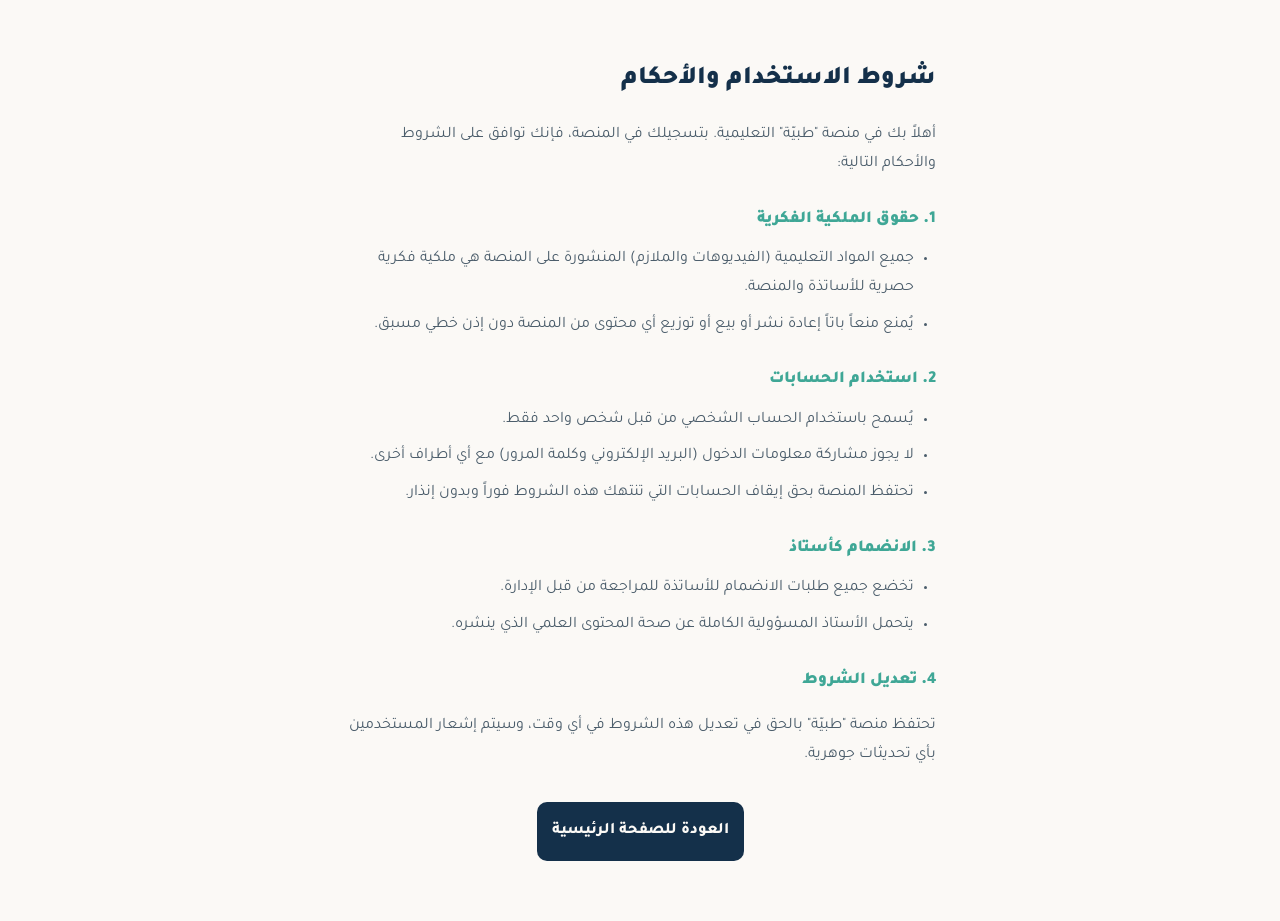
<file: tibbiya final/terms.html>
<!DOCTYPE html>
<html lang="ar" dir="rtl">
<head>
<meta charset="UTF-8">
<meta name="viewport" content="width=device-width, initial-scale=1, viewport-fit=cover">
<title>طبيّة | شروط الاستخدام</title>
<meta name="theme-color" content="#14304A">
<script>
  (function(){
    var t = localStorage.getItem('tibbiya-theme') ||
      (window.matchMedia && window.matchMedia('(prefers-color-scheme: dark)').matches ? 'dark' : 'light');
    document.documentElement.setAttribute('data-theme', t);
  })();
</script>
<link rel="preconnect" href="https://fonts.googleapis.com">
<link href="https://fonts.googleapis.com/css2?family=Tajawal:wght@400;500;700;900&display=swap" rel="stylesheet">
<link rel="stylesheet" href="css/style.css">
</head>
<body>

<div class="terms-container">
  <h1>شروط الاستخدام والأحكام</h1>
  <p>أهلاً بك في منصة "طبيّة" التعليمية. بتسجيلك في المنصة، فإنك توافق على الشروط والأحكام التالية:</p>

  <h3>1. حقوق الملكية الفكرية</h3>
  <ul>
    <li>جميع المواد التعليمية (الفيديوهات والملازم) المنشورة على المنصة هي ملكية فكرية حصرية للأساتذة والمنصة.</li>
    <li>يُمنع منعاً باتاً إعادة نشر أو بيع أو توزيع أي محتوى من المنصة دون إذن خطي مسبق.</li>
  </ul>

  <h3>2. استخدام الحسابات</h3>
  <ul>
    <li>يُسمح باستخدام الحساب الشخصي من قبل شخص واحد فقط.</li>
    <li>لا يجوز مشاركة معلومات الدخول (البريد الإلكتروني وكلمة المرور) مع أي أطراف أخرى.</li>
    <li>تحتفظ المنصة بحق إيقاف الحسابات التي تنتهك هذه الشروط فوراً وبدون إنذار.</li>
  </ul>

  <h3>3. الانضمام كأستاذ</h3>
  <ul>
    <li>تخضع جميع طلبات الانضمام للأساتذة للمراجعة من قبل الإدارة.</li>
    <li>يتحمل الأستاذ المسؤولية الكاملة عن صحة المحتوى العلمي الذي ينشره.</li>
  </ul>

  <h3>4. تعديل الشروط</h3>
  <p>تحتفظ منصة "طبيّة" بالحق في تعديل هذه الشروط في أي وقت، وسيتم إشعار المستخدمين بأي تحديثات جوهرية.</p>

  <div style="margin-top: 2rem; text-align: center;">
    <a href="index.html" class="btn-primary" style="display:inline-block; width:auto;">العودة للصفحة الرئيسية</a>
  </div>
</div>

</body>
</html>
</file>
<file: tibbiya final/css/style.css>
/* ============================================================
   طبيّة | The Easiest in Dentistry — Design tokens
   Palette: deep clinical navy + warm amber accent + mint success
   Type: Tajawal (display + body), all Arabic-first, RTL
   Supports light + dark mode via [data-theme] on <html>
   ============================================================ */
:root{
  --bg:        #FBF9F6;
  --surface:   #FFFFFF;
  --surface-2: #F1EEE7;
  --ink:       #14304A;   /* deep navy-teal, brand primary */
  --ink-soft:  #4B5D6B;
  --accent:    #F4A340;   /* amber — streak / CTA */
  --accent-2:  #3FA796;   /* mint — success / secondary */
  --warn:      #C1440E;
  --danger:    #D64545;
  --success:   #3FA796;
  --line:      #E7E2D8;
  --shadow:    0 8px 24px rgba(20,48,74,0.08);
  --radius-lg: 22px;
  --radius-md: 14px;
  --radius-sm: 10px;
  --ff: 'Tajawal', 'Segoe UI', sans-serif;

  /* brand logo tokens — used directly in inline SVGs across pages */
  --primary:   var(--ink);
  --bg-main:   var(--bg);
}

[data-theme="dark"]{
  --bg:        #0E1A24;
  --surface:   #16232E;
  --surface-2: #1D2D3A;
  --ink:       #EAF2F7;
  --ink-soft:  #93A7B5;
  --accent:    #F4A340;
  --accent-2:  #3FBFA8;
  --warn:      #E0693F;
  --danger:    #E0574F;
  --success:   #3FBFA8;
  --line:      #253A47;
  --shadow:    0 8px 24px rgba(0,0,0,0.35);
}

*{ box-sizing:border-box; }
html,body{ margin:0; padding:0; }
html{ background:var(--bg); }
body{
  font-family:var(--ff);
  background:var(--bg);
  color:var(--ink);
  direction:rtl;
  min-height:100vh;
  -webkit-font-smoothing:antialiased;
  transition:background-color .2s ease, color .2s ease;
}
a{ color:inherit; text-decoration:none; }
button{ font-family:var(--ff); cursor:pointer; }
img{ max-width:100%; display:block; }
input, select, textarea{ font-family:var(--ff); color:var(--ink); }

::selection{ background:var(--accent); color:#fff; }

/* focus visibility */
a:focus-visible, button:focus-visible, input:focus-visible{
  outline:3px solid var(--accent-2);
  outline-offset:2px;
}

@media (prefers-reduced-motion: reduce){
  *{ animation-duration:0.001ms !important; transition-duration:0.001ms !important; }
}

/* ---------- shared theme toggle button ---------- */
.theme-toggle-btn{
  width:42px; height:42px; border-radius:50%;
  border:1px solid var(--line); background:var(--surface);
  display:flex; align-items:center; justify-content:center;
  box-shadow:var(--shadow); font-size:1.1rem;
  transition:transform .15s ease, background-color .2s ease;
}
.theme-toggle-btn:active{ transform:scale(.9) rotate(15deg); }

/* ---------- shared toast ---------- */
.toast{
  position:fixed; bottom:28px; left:50%; transform:translateX(-50%) translateY(20px);
  background:var(--ink); color:var(--bg); padding:12px 22px; border-radius:999px;
  font-weight:700; font-size:.88rem; opacity:0; transition:.25s ease; z-index:999; pointer-events:none;
  max-width:90vw; text-align:center; box-shadow:0 10px 30px rgba(0,0,0,.25);
}
.toast.show{ opacity:1; transform:translateX(-50%) translateY(0); }
.toast.error{ background:var(--danger); color:#fff; }
.toast.success{ background:var(--success); color:#fff; }

/* ---------- shared buttons ---------- */
.btn-primary{
  width:100%; padding:15px; border:none; border-radius:var(--radius-sm);
  background:var(--ink); color:var(--bg); font-weight:800; font-size:1rem;
  transition:transform .1s ease, opacity .15s ease;
}
.btn-primary:active{ transform:scale(.98); }
.btn-primary:disabled{ opacity:.6; }
.link-btn{ color:var(--accent-2); font-weight:800; }

/* ============================================================
   AUTH SCREEN (index.html)
   ============================================================ */
.auth-wrap{
  max-width:440px; margin:0 auto; padding:70px 24px 40px;
  min-height:100vh; display:flex; flex-direction:column;
  position:relative;
}
.back-link{ display:inline-block; margin-bottom:14px; color:var(--ink-soft); font-weight:700; }
.auth-hero{ margin-top:8px; margin-bottom:8px; }
.auth-hero .mark{ width:64px; height:64px; margin-bottom:18px; }
.auth-title{ font-size:1.9rem; font-weight:900; margin:0 0 6px; }
.auth-sub{ color:var(--ink-soft); margin:0 0 22px; line-height:1.7; }

.live-counter{
  display:inline-flex; align-items:center; gap:8px;
  background:var(--surface-2); border-radius:999px;
  padding:8px 16px; margin:2px 0 28px; font-weight:800; font-size:.85rem;
  color:var(--ink);
}
.pulse-dot{
  width:8px; height:8px; border-radius:50%; background:var(--accent-2);
  box-shadow:0 0 0 0 rgba(63,167,150,.6);
  animation:scPulse 1.8s infinite;
}
@keyframes scPulse{
  0%{ box-shadow:0 0 0 0 rgba(63,167,150,.55); }
  70%{ box-shadow:0 0 0 7px rgba(63,167,150,0); }
  100%{ box-shadow:0 0 0 0 rgba(63,167,150,0); }
}

.auth-card{
  background:var(--surface); border:1px solid var(--line); border-radius:var(--radius-lg);
  padding:22px; box-shadow:var(--shadow);
}
.auth-tabs{
  display:flex; background:var(--surface-2); border-radius:999px; padding:4px; margin-bottom:20px; gap:4px;
}
.auth-tab{
  flex:1; border:none; background:none; padding:10px 6px; border-radius:999px;
  font-weight:800; font-size:.82rem; color:var(--ink-soft); transition:.15s ease;
}
.auth-tab.active{ background:var(--ink); color:var(--bg); }

.email-form .form-group{ margin-bottom:14px; }
.form-group label{ display:block; font-size:.85rem; font-weight:700; margin-bottom:6px; color:var(--ink-soft); }
.form-group input, .form-group select, .form-group textarea{
  width:100%; padding:14px 16px; border-radius:var(--radius-sm);
  border:1.5px solid var(--line); font-size:1rem;
  background:var(--surface); color:var(--ink);
}
.form-group input:focus, .form-group select:focus, .form-group textarea:focus{ border-color:var(--ink); outline:none; }

.password-wrap{ position:relative; }
.password-wrap input{ padding-left:44px; }
.eye-btn{
  position:absolute; left:6px; top:50%; transform:translateY(-50%);
  background:none; border:none; font-size:1.05rem; padding:8px;
}

.checkbox-wrap{
  display:flex; align-items:flex-start; gap:8px; margin-bottom:16px; font-size:.82rem; color:var(--ink-soft);
}
.checkbox-wrap input{ margin-top:3px; accent-color:var(--accent-2); }
.checkbox-wrap a{ color:var(--accent-2); text-decoration:underline; }

.notice-box{
  background:var(--surface-2); border:1px solid var(--line); border-radius:var(--radius-md);
  padding:14px 16px; font-size:.85rem; line-height:1.7; color:var(--ink);
}

/* ---------- terms page ---------- */
.terms-container{
  max-width:640px; margin:0 auto; padding:40px 24px 60px; color:var(--ink); line-height:1.8;
}
.terms-container h1{ font-size:1.6rem; font-weight:900; margin-bottom:18px; }
.terms-container h3{ font-size:1.05rem; font-weight:900; margin:26px 0 10px; color:var(--accent-2); }
.terms-container ul{ padding-inline-start:22px; margin:0 0 12px; }
.terms-container li{ margin-bottom:8px; color:var(--ink-soft); }
.terms-container p{ color:var(--ink-soft); }

/* ============================================================
   AUTH GUARD OVERLAY (app / admin / teacher)
   ============================================================ */
.auth-guard-overlay{
  position:fixed; inset:0; background:var(--bg); z-index:200;
  display:flex; align-items:center; justify-content:center;
}
.guard-spinner{
  width:42px; height:42px; border-radius:50%;
  border:4px solid var(--line); border-top-color:var(--ink);
  animation:spin .8s linear infinite;
}
@keyframes spin{ to{ transform:rotate(360deg); } }

/* ============================================================
   APP (app.html) — student home
   ============================================================ */
.app-header{
  display:flex; align-items:center; justify-content:space-between;
  padding:16px 20px; max-width:1080px; margin:0 auto;
  border-bottom:1px solid var(--line);
}
.app-brand{ display:flex; align-items:center; gap:10px; font-weight:900; font-size:1.1rem; }
.app-brand svg{ width:36px; height:36px; }
.app-header-actions{ display:flex; align-items:center; gap:10px; }
.user-profile-btn{
  display:flex; align-items:center; gap:8px; background:var(--surface);
  border:1px solid var(--line); border-radius:999px; padding:6px 14px 6px 6px;
  font-weight:700; font-size:.85rem; color:var(--ink); box-shadow:var(--shadow);
}
.avatar{
  width:30px; height:30px; border-radius:50%; background:var(--surface-2);
  display:flex; align-items:center; justify-content:center; font-weight:900; font-size:.85rem; overflow:hidden;
}
.avatar img{ width:100%; height:100%; object-fit:cover; }

.main-content{ max-width:1080px; margin:0 auto; padding:24px 20px 60px; }
.welcome-banner{
  background:linear-gradient(120deg, var(--ink), #1E4A6E);
  color:#fff; border-radius:var(--radius-lg); padding:26px 24px; margin-bottom:26px;
  box-shadow:var(--shadow);
}
.welcome-banner h1{ margin:0 0 6px; font-size:1.4rem; font-weight:900; }
.welcome-banner p{ margin:0; opacity:.9; font-size:.9rem; }

.subjects-grid{
  display:grid; grid-template-columns:repeat(2,1fr); gap:16px;
}
@media (min-width:640px){ .subjects-grid{ grid-template-columns:repeat(3,1fr); } }
@media (min-width:900px){ .subjects-grid{ grid-template-columns:repeat(4,1fr); } }

.subject-card{
  background:var(--surface); border-radius:var(--radius-lg);
  padding:20px 16px; text-align:right; border:1px solid var(--line);
  box-shadow:var(--shadow); transition:transform .15s ease;
  display:flex; flex-direction:column; gap:10px; min-height:130px;
  font-family:var(--ff); color:var(--ink); width:100%;
}
.subject-card:active{ transform:scale(.97); }
.tile-icon{
  width:44px; height:44px; border-radius:12px;
  display:flex; align-items:center; justify-content:center; font-size:1.4rem;
}
.tile-title{ font-weight:800; font-size:.98rem; line-height:1.4; }
.tile-meta{ color:var(--ink-soft); font-size:.78rem; }

.empty-state{ text-align:center; padding:50px 16px; color:var(--ink-soft); grid-column:1/-1; }
.empty-state .e-icon{ font-size:2.4rem; margin-bottom:10px; }
.empty-state .e-title{ font-weight:800; color:var(--ink); margin:0 0 6px; }
.empty-state .e-sub{ font-size:.85rem; margin:0; line-height:1.6; }

/* ---------- modal (subject detail: lectures / materials) ---------- */
.modal-overlay{
  position:fixed; inset:0; z-index:150; background:rgba(14,26,36,.55);
  display:flex; align-items:flex-end; justify-content:center;
}
@media (min-width:640px){ .modal-overlay{ align-items:center; } }
.modal-dialog{
  background:var(--surface); width:100%; max-width:520px;
  border-radius:20px 20px 0 0; max-height:88vh; overflow-y:auto;
  box-shadow:0 20px 60px rgba(0,0,0,.3);
}
@media (min-width:640px){ .modal-dialog{ border-radius:var(--radius-lg); max-height:82vh; } }
.modal-header{
  display:flex; align-items:center; justify-content:space-between;
  padding:20px 22px 4px;
}
.modal-title{ font-size:1.2rem; font-weight:900; }
.close-modal{
  width:34px; height:34px; border-radius:50%; border:1px solid var(--line);
  background:var(--surface-2); font-size:1.2rem; line-height:1; color:var(--ink);
  display:flex; align-items:center; justify-content:center;
}
.modal-body{ display:none; padding:16px 22px 24px; }
.modal-body.active{ display:block; }

/* lecture / material list rows (rendered inside modal) */
.lecture-list{ display:flex; flex-direction:column; gap:12px; }
.lecture-item, .material-item{
  display:flex; align-items:center; gap:14px;
  background:var(--surface-2); border:1px solid var(--line);
  border-radius:var(--radius-md); padding:14px; text-decoration:none; color:var(--ink);
}
.l-icon{
  width:42px; height:42px; border-radius:12px; flex-shrink:0;
  background:var(--surface); color:var(--ink);
  display:flex; align-items:center; justify-content:center; font-size:1.2rem;
}
.material-item .l-icon{ background:#FFF3E0; color:var(--accent); }
[data-theme="dark"] .material-item .l-icon{ background:rgba(244,163,64,.15); }
.l-title{ font-weight:800; font-size:.92rem; margin:0 0 3px; }
.l-meta{ color:var(--ink-soft); font-size:.78rem; margin:0; }
.dl-arrow{ margin-inline-start:auto; font-size:1.1rem; color:var(--ink-soft); }

/* ============================================================
   ADMIN + TEACHER SHELL (admin.html / teacher.html)
   ============================================================ */
.admin-body{ background:var(--bg); }
.admin-shell{ display:flex; min-height:100vh; }

.admin-sidebar{
  width:260px; flex-shrink:0; background:var(--surface); border-inline-end:1px solid var(--line);
  display:flex; flex-direction:column; padding:22px 18px; position:sticky; top:0; height:100vh;
}
@media (max-width:820px){
  .admin-shell{ flex-direction:column; }
  .admin-sidebar{ width:100%; height:auto; position:relative; padding:16px; }
  .admin-nav{ flex-direction:row; overflow-x:auto; gap:8px; }
  .admin-nav-item{ white-space:nowrap; }
}

.admin-brand{ display:flex; align-items:center; gap:10px; margin-bottom:26px; }
.admin-logo{ width:38px; height:38px; flex-shrink:0; }
.admin-brand-name{ font-weight:900; font-size:1.05rem; }
.admin-brand-sub{ font-size:.75rem; color:var(--ink-soft); font-weight:700; }

.admin-nav{ display:flex; flex-direction:column; gap:6px; flex:1; }
.admin-nav-item{
  display:flex; align-items:center; gap:10px; text-align:right;
  background:none; border:none; padding:12px 14px; border-radius:var(--radius-md);
  font-weight:700; font-size:.9rem; color:var(--ink-soft); position:relative;
}
.admin-nav-item:hover{ background:var(--surface-2); }
.admin-nav-item.active{ background:var(--ink); color:var(--bg); }
.nav-icon{ font-size:1.05rem; }
.badge{
  margin-inline-start:auto; background:var(--warn); color:#fff; font-size:.68rem; font-weight:900;
  border-radius:999px; padding:2px 8px; display:none;
}

.admin-sidebar-footer{ margin-top:18px; padding-top:16px; border-top:1px solid var(--line); }
.admin-user-info{ display:flex; align-items:center; gap:10px; margin-bottom:12px; }
.admin-avatar{
  width:38px; height:38px; border-radius:50%; background:var(--surface-2);
  display:flex; align-items:center; justify-content:center; font-weight:900; flex-shrink:0;
}
.admin-user-name{ font-weight:800; font-size:.9rem; }
.admin-user-role{ font-size:.72rem; color:var(--ink-soft); }
.admin-logout-btn{
  background:var(--surface-2); border:1px solid var(--line); border-radius:var(--radius-sm);
  padding:10px; font-weight:800; font-size:.85rem; color:var(--warn);
}

.admin-main{ flex:1; padding:28px 32px 60px; max-width:1100px; }
@media (max-width:820px){ .admin-main{ padding:20px 16px 60px; } }

.admin-panel{ display:none; }
.admin-panel.active{ display:block; animation:fadeIn .2s ease; }
@keyframes fadeIn{ from{opacity:0; transform:translateY(6px);} to{opacity:1; transform:none;} }

.admin-panel-header{
  display:flex; align-items:center; justify-content:space-between; flex-wrap:wrap; gap:12px;
  margin-bottom:22px;
}
.admin-panel-header h1{ margin:0 0 4px; font-size:1.4rem; font-weight:900; }
.admin-panel-header p{ margin:0; color:var(--ink-soft); font-size:.88rem; }

.admin-stats-grid{ display:grid; grid-template-columns:repeat(auto-fit,minmax(150px,1fr)); gap:16px; }
.admin-stat-card{
  background:var(--surface); border:1px solid var(--line); border-radius:var(--radius-lg);
  padding:20px; text-align:center; box-shadow:var(--shadow);
}
.stat-icon{ font-size:1.6rem; margin-bottom:8px; }
.stat-value{ font-size:1.7rem; font-weight:900; }
.stat-label{ color:var(--ink-soft); font-size:.82rem; margin-top:4px; }

.admin-filter-bar{ display:flex; gap:8px; margin-bottom:18px; flex-wrap:wrap; }
.filter-btn{
  background:var(--surface); border:1.5px solid var(--line); border-radius:999px;
  padding:9px 18px; font-weight:800; font-size:.82rem; color:var(--ink-soft);
}
.filter-btn.active{ background:var(--ink); color:var(--bg); border-color:var(--ink); }

.admin-list{ display:flex; flex-direction:column; gap:12px; }
.admin-loading, .admin-empty, .admin-error{
  text-align:center; padding:40px 16px; color:var(--ink-soft); font-size:.9rem;
  background:var(--surface); border:1px dashed var(--line); border-radius:var(--radius-md);
}
.admin-error{ color:var(--danger); border-color:var(--danger); }

.admin-card{
  background:var(--surface); border:1px solid var(--line); border-radius:var(--radius-md);
  padding:16px 18px; box-shadow:var(--shadow);
}
.admin-card-header{ display:flex; align-items:flex-start; justify-content:space-between; gap:12px; flex-wrap:wrap; }
.admin-card-body{ margin-top:10px; font-size:.85rem; color:var(--ink-soft); line-height:1.8; }
.admin-card-body p{ margin:2px 0; }
.admin-card-actions{ display:flex; gap:8px; margin-top:12px; flex-wrap:wrap; }
.card-date{ font-size:.75rem; color:var(--ink-soft); }
.card-link{ color:var(--accent-2); font-weight:700; font-size:.8rem; margin-inline-start:10px; }

.tag{ display:inline-block; margin-inline-start:8px; padding:2px 10px; border-radius:999px; font-size:.7rem; font-weight:900; }
.tag-pending{ background:#FFF3E0; color:var(--accent); }
.tag-approved{ background:#E3F6F1; color:var(--accent-2); }
.tag-rejected{ background:#FBE7E4; color:var(--danger); }
[data-theme="dark"] .tag-pending{ background:rgba(244,163,64,.18); }
[data-theme="dark"] .tag-approved{ background:rgba(63,191,168,.18); }
[data-theme="dark"] .tag-rejected{ background:rgba(224,87,79,.18); }
.tag-role-student{ background:var(--surface-2); color:var(--ink-soft); }
.tag-role-teacher{ background:#E3F6F1; color:var(--accent-2); }
.tag-role-admin{ background:#FFF3E0; color:var(--accent); }

.admin-btn-primary, .admin-btn-ghost, .admin-btn-danger, .admin-btn-success{
  border-radius:var(--radius-sm); padding:11px 18px; font-weight:800; font-size:.85rem; border:1.5px solid transparent;
}
.admin-btn-primary{ background:var(--ink); color:var(--bg); }
.admin-btn-ghost{ background:var(--surface); border-color:var(--line); color:var(--ink); }
.admin-btn-danger{ background:#FBE7E4; color:var(--danger); }
[data-theme="dark"] .admin-btn-danger{ background:rgba(224,87,79,.18); }
.admin-btn-success{ background:#E3F6F1; color:var(--accent-2); }
[data-theme="dark"] .admin-btn-success{ background:rgba(63,191,168,.18); }

.admin-form-card{
  background:var(--surface); border:1px solid var(--line); border-radius:var(--radius-lg);
  padding:20px; box-shadow:var(--shadow); margin-bottom:18px;
}
.admin-form-card h3{ margin:0 0 16px; font-size:1rem; font-weight:900; }
.admin-form-grid{ display:grid; grid-template-columns:repeat(auto-fit,minmax(200px,1fr)); gap:14px; margin-bottom:16px; }
.admin-select{
  width:100%; padding:13px 14px; border-radius:var(--radius-sm); border:1.5px solid var(--line);
  background:var(--surface); color:var(--ink); font-family:var(--ff); font-size:.92rem;
}

.admin-tabs{ display:flex; gap:6px; border-bottom:1.5px solid var(--line); }
.admin-tab{
  background:none; border:none; padding:12px 16px; font-weight:800; font-size:.86rem;
  color:var(--ink-soft); border-bottom:2.5px solid transparent; margin-bottom:-1.5px;
}
.admin-tab.active{ color:var(--ink); border-color:var(--ink); }
.admin-subtab{ display:none; }
.admin-subtab.active{ display:block; }

.file-drop{
  border:1.5px dashed var(--line); border-radius:var(--radius-sm);
  padding:16px; text-align:center; color:var(--ink-soft); font-size:.85rem;
  font-weight:700; background:var(--surface-2); cursor:pointer;
}
.file-drop.has-file{ border-color:var(--accent-2); color:var(--accent-2); }
.upload-progress{ display:flex; align-items:center; gap:10px; margin-top:10px; font-size:.8rem; color:var(--ink-soft); }
.progress-bar{ flex:1; height:8px; border-radius:999px; background:var(--surface-2); overflow:hidden; }
.progress-fill{ height:100%; width:0%; background:var(--accent-2); transition:width .2s ease; }

.role-select{
  padding:8px 10px; border-radius:var(--radius-sm); border:1.5px solid var(--line);
  background:var(--surface); color:var(--ink); font-family:var(--ff); font-size:.8rem; font-weight:700;
}
</file>
